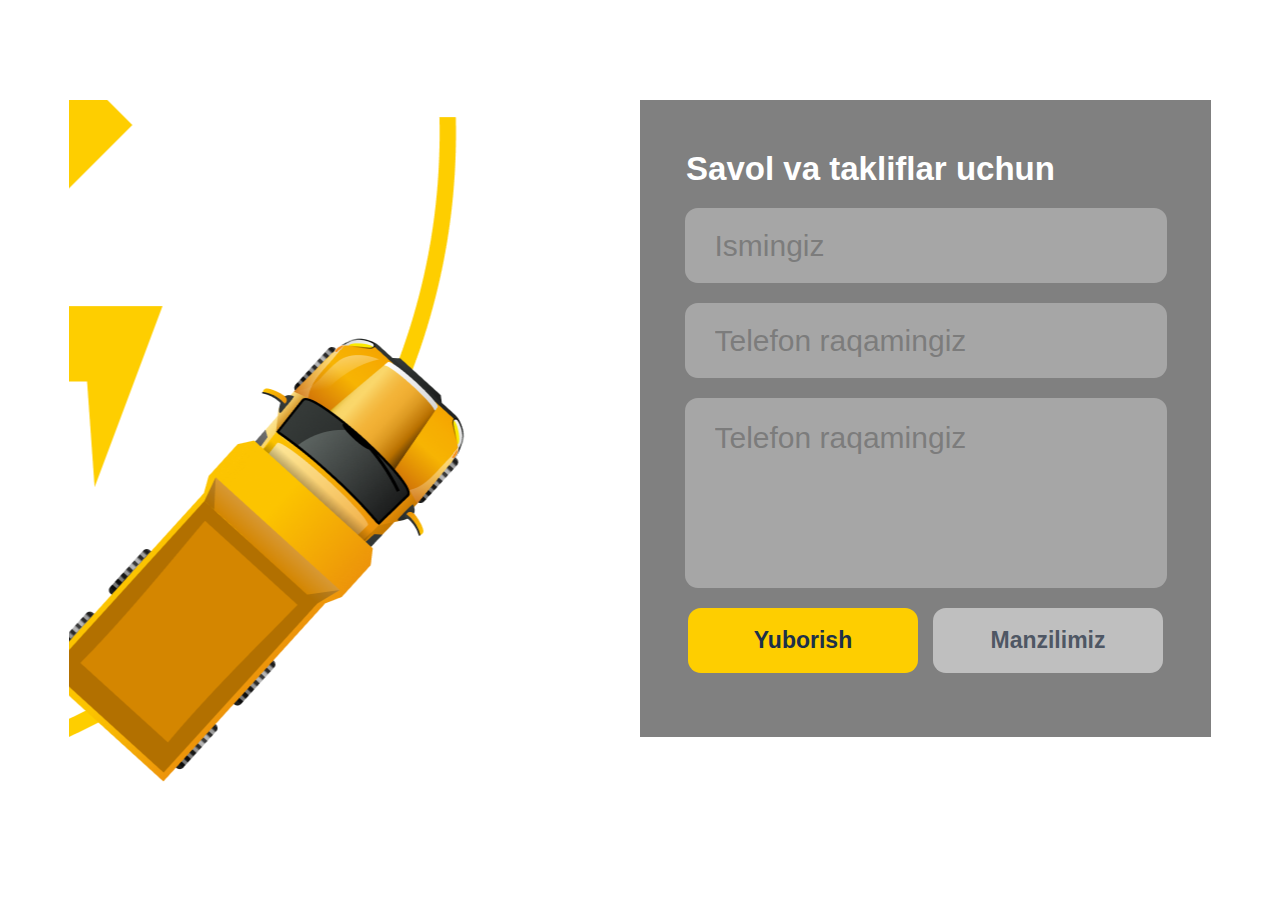
<file: answersTruck/index.html>
<!DOCTYPE html>
<html lang="en">
<head>
    <meta charset="UTF-8">
    <meta name="viewport" content="width=device-width, initial-scale=1.0">
    <title>Answers</title>
    <link rel="stylesheet" href="style.css">
</head>
<body>
    <div class="container">
        <aside>
            <!-- <img src="./Group (2).png" alt=""> -->
        </aside>
        <main>
            <h3>Savol va takliflar uchun</h3>
            <input class="input" type="text" placeholder="Ismingiz">
            <input class="input" type="text" placeholder="Telefon raqamingiz">
            <input class="input3" type="text" placeholder="Telefon raqamingiz">
            <span>
                <button>Yuborish</button>
                <button>Manzilimiz</button>
            </span>
        </main>
    </div>
    
</body>
</html>
</file>
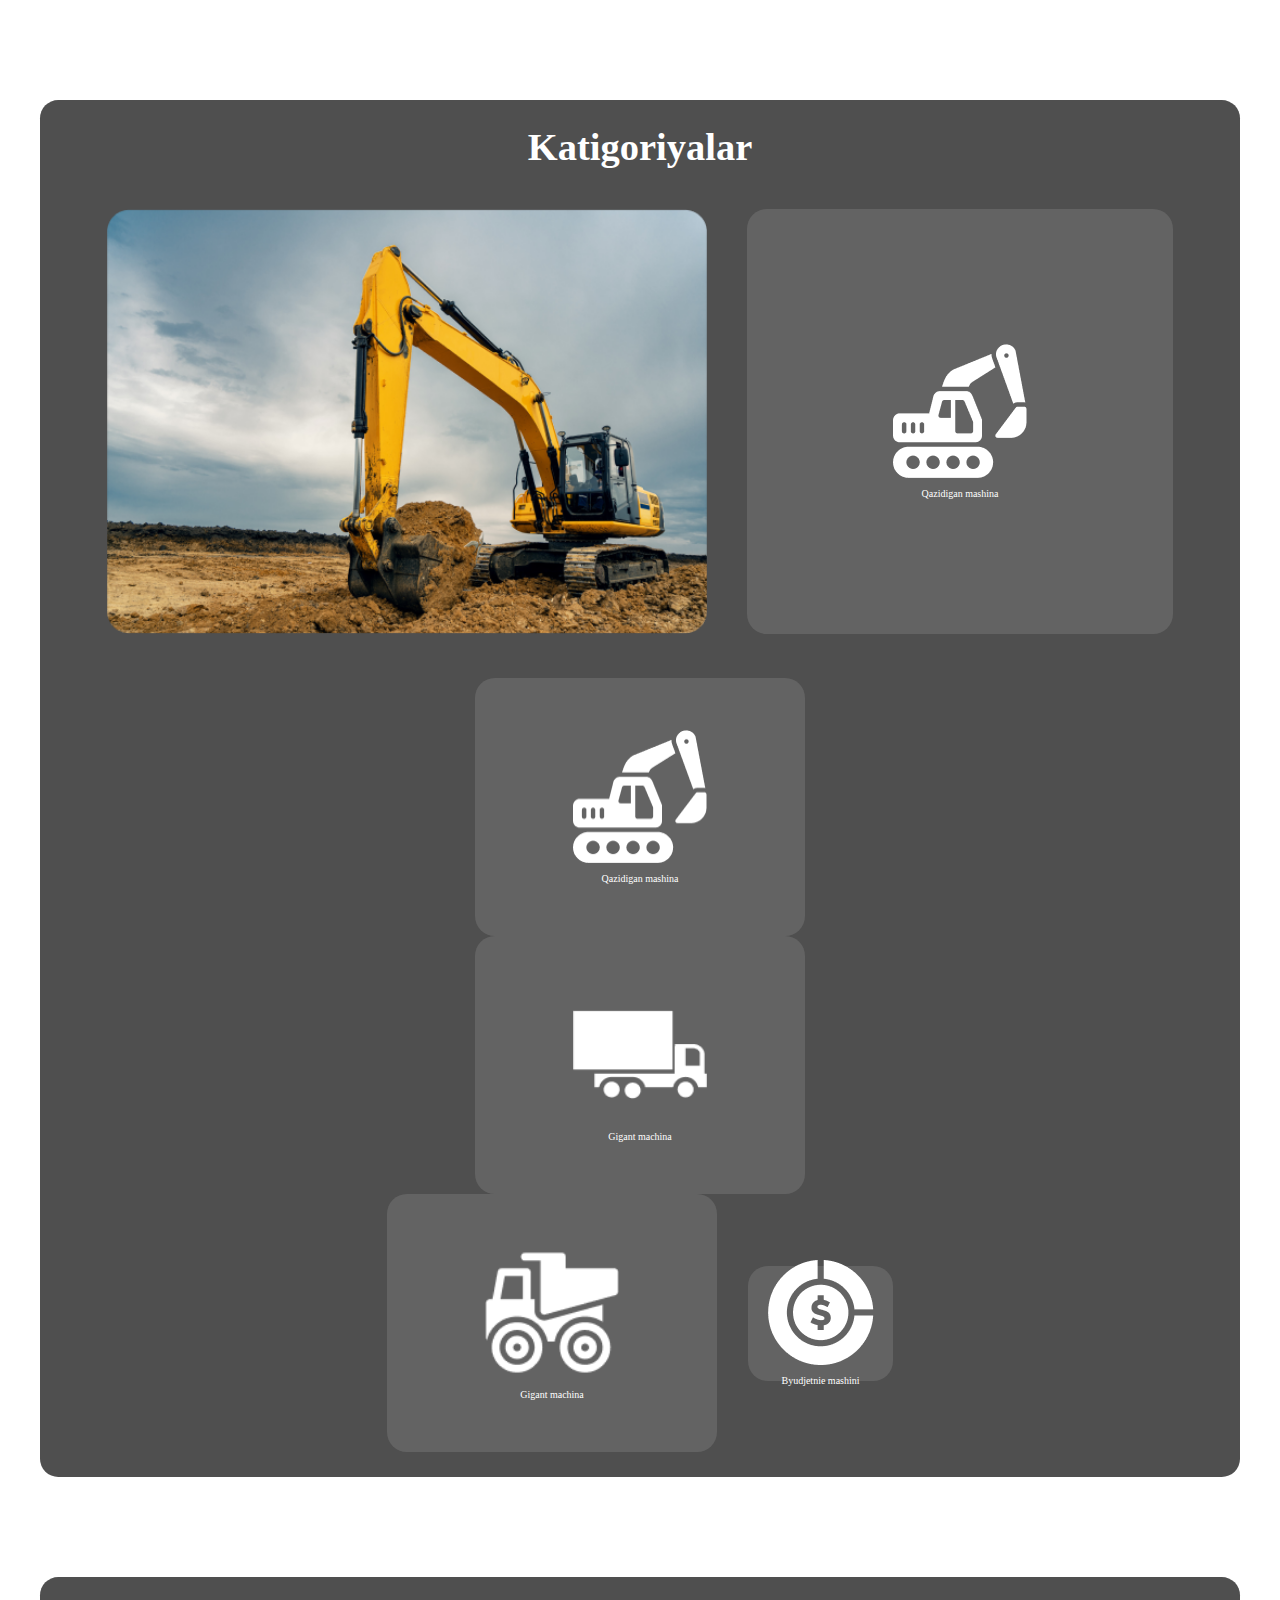
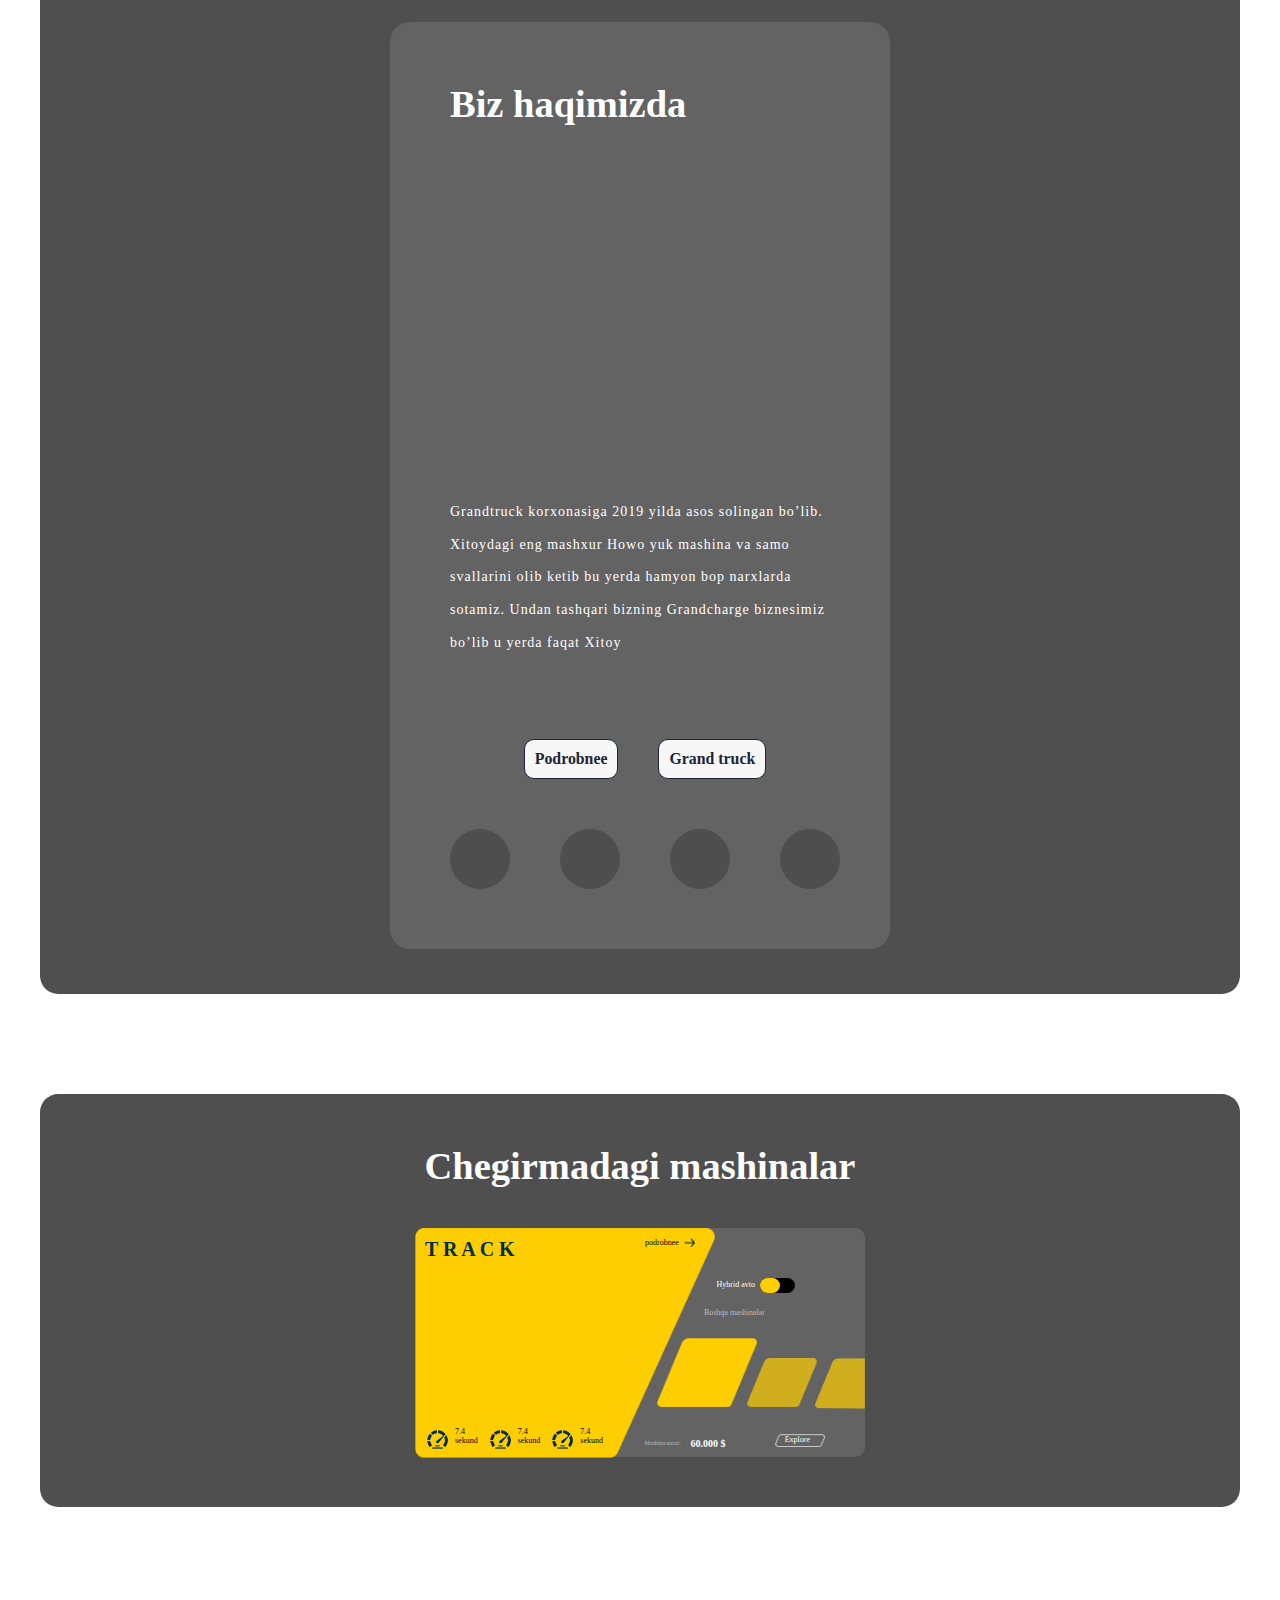
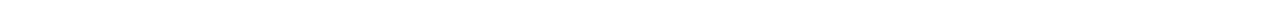
<file: components/category.html>
<!DOCTYPE html>
<html lang="en">
<head>
    <meta charset="UTF-8">
    <meta name="viewport" content="width=device-width, initial-scale=1.0">
    <link rel="stylesheet" href="https://cdnjs.cloudflare.com/ajax/libs/font-awesome/6.5.1/css/all.min.css" integrity="sha512-DTOQO9RWCH3ppGqcWaEA1BIZOC6xxalwEsw9c2QQeAIftl+Vegovlnee1c9QX4TctnWMn13TZye+giMm8e2LwA==" crossorigin="anonymous" referrerpolicy="no-referrer" />
    <link rel="stylesheet" href="../styles/category.css">
    <title>Category</title>
</head>
<body>
    <section id="category">
        <div class="category">
            <div class="category-contaner">
                
            <h1>Katigoriyalar</h1>


            <div class="content1">
                <div id="truck">
                    <img src="../images/image 65.png" alt="truck" >
                </div>
                <div id="truck4">
                    <img src="../images/truck4.png" alt="truck4" width="133.408px;" height="133.408px" class="truck4">
                    <p>Qazidigan mashina</p>
                </div>
            </div>


            <div class="content2">
                <div id="truck5">
                    <img src="../images/truck4.png" alt="truck4" width="133.408px;" height="133.408px" class="truck4">
                    <p>Qazidigan mashina</p>
                </div>
                <div id="truck1">
                    <img src="../images/truck 1.png" alt="truck 1" width="133.408px;" height="133.408px" class="truck1">
                    <p>Gigant machina</p>
                </div>
                <div id="truck2">
                    <img src="../images/truck2.png" alt="truck 2" width="133.408px;" height="133.408px" class="truck2">
                    <p>Gigant machina</p>
                </div>
                <div id="truck3">
                    <img src="../images/truck3.png" alt="truck 3" width="133.408px;" height="133.408px" class="truck3">
                    <p>Gigant machina</p>
                </div>
                <div id="Byudjetnie-mashini">
                    <img src="../images/Group 1000003507.png" alt="Byudjetnie">
                    <p>Byudjetnie mashini</p>
                </div>
            </div>

            
            </div>

        </div>
    </section>
    <section>

        <div class="category-contaner">
            <div class="biz-haqimizda">

                <h1>Biz haqimizda</h1>

                <div class="biz-haqimizda-media">
                    <iframe width="560" height="250" src="https://www.youtube.com/embed/MZIY6jmHR1E?si=aNh3XJDegTU_V8n2" title="YouTube video player" frameborder="0" allow="accelerometer; autoplay; clipboard-write; encrypted-media; gyroscope; picture-in-picture; web-share" allowfullscreen></iframe>

                    <!-- <img src="../images/Group 63.png" alt=""> -->
                      <p>Grandtruck korxonasiga 2019 yilda 
                        asos solingan bo’lib. Xitoydagi eng
                        mashxur Howo yuk mashina va samo
                        svallarini olib ketib bu yerda hamyon
                        bop narxlarda sotamiz. Undan tashqari
                        bizning Grandcharge biznesimiz bo’lib
                        u yerda faqat Xitoy</p>
                </div>

               <div class="biz-haqimizda-contacts">
                    <div class="biz-haqimizda-icons">
                        <ul>
                            <li><a href=""><i class="fa-brands fa-facebook"></i></a></li>
                            <li><a href=""><i class="fa-brands fa-twitter"></i></a></li>
                            <li><a href=""><i class="fa-brands fa-github"></i></a></li>
                            <li><a href=""><i class="fa-brands fa-instagram"></i></a></li>
                        </ul>
                    </div>

                    <div>
                        <button>Podrobnee</button><button>Grand truck</button>
                    </div>

                </div>
            </div>
        </div>
    </section>
    <section id="Chegirmadagi-mashinalar">
        <div class="category-contaner">
            <h1>Chegirmadagi mashinalar</h1>
            <div class="Chegirmadagi-mashinalar">
                <div class="chegirma"> 
                    
                    <img src="../images/chegirma6.png" class="chegirma6" alt="chegirma6">
                    <div class="delta">
                        <img src="../images/chegirma4.png" class="chegirma4" alt="chegirma4">
                        <img src="../images/chegirma3.png" class="chegirma3" alt="chegirma3">
                        <img src="../images/chegirma2.png" class="chegirma2" alt="chegirma2">
                    </div> 
                    <div class="podrobnee" id="podrobnee">
                        <p>podrobnee</p>
                        <img src="../images/Arrow 5.png" alt="">
                    </div>
                   
                    <div class="speed">
                        <div>
                            <img src="../images/chegirma5.png" alt="chegirma5">
                            <p>7.4 <br> sekund</p>
                        </div>
                        <div>
                            <img src="../images/chegirma5.png" alt="chegirma5">
                            <p>7.4 <br> sekund</p>
                        </div>
                        <div>
                            <img src="../images/chegirma5.png" alt="chegirma5">
                            <p>7.4 <br> sekund</p>
                        </div>
                        
                    </div>
                    <h2>T R A C K</h2>
                    <div class="hybrid">
                        <p>Hybrid avto</p>
                        <div class="box">
                            <div class="box-1"></div>
                        </div>
                    </div>
                    <div class="type">
                        <p>Boshqa mashinalar</p>
                    </div>
                    <div class="cost">
                        <p>Mashina narxi:</p>
                        <b>60.000 $</b>
                        
                    </div>
                    <div class="cost2">
                        <h4>Explore </h4>
                        <img src="../images/Rectangle 1256 (1).png" alt="Rectangle">
                    </div>
                   
                </div>
            </div>

        </div>
    </section> 
</body>
</html>
</file>
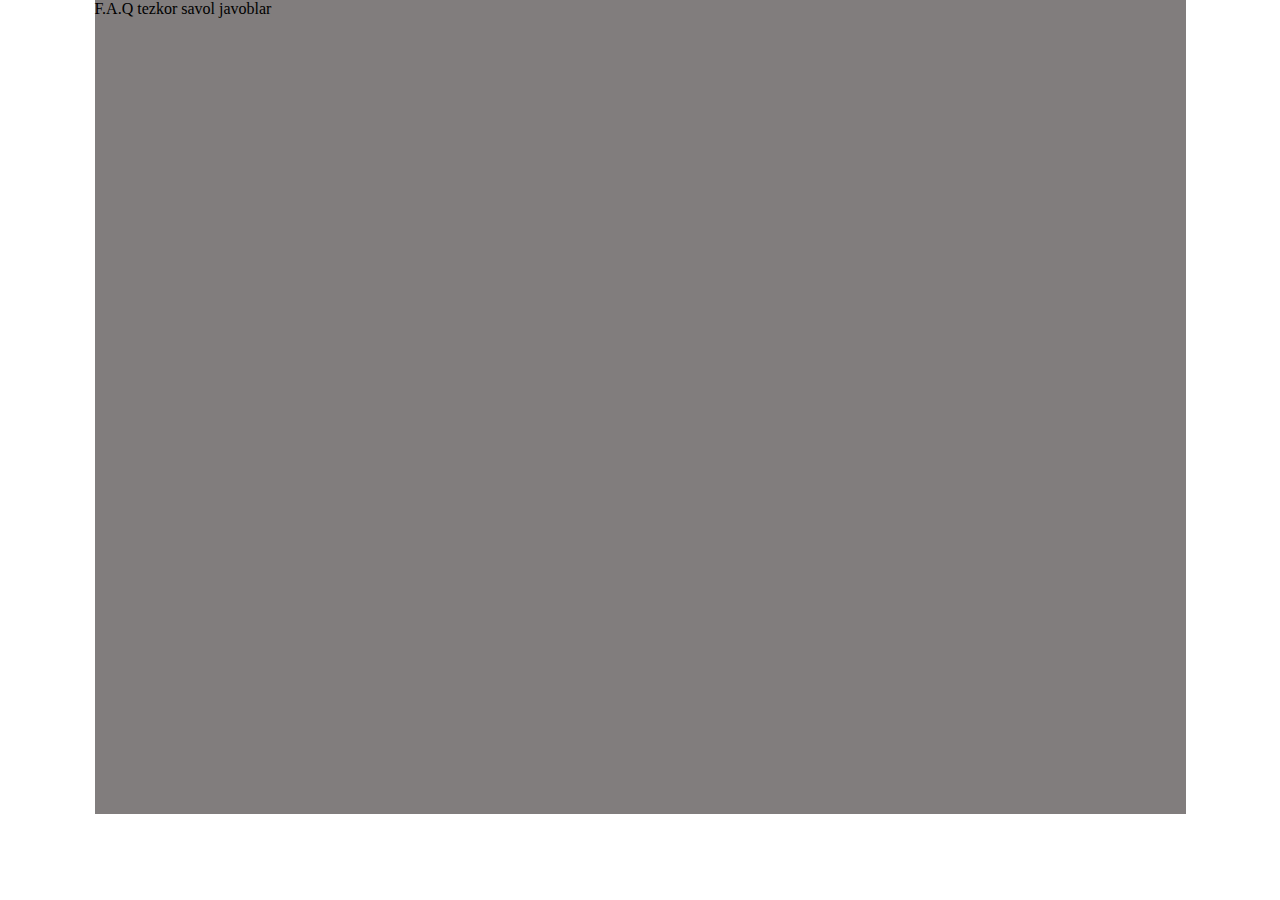
<file: components/faq.html>
<!DOCTYPE html>
<html lang="en">
<head>
    <meta charset="UTF-8">
    <meta name="viewport" content="width=device-width, initial-scale=1.0">
    <link rel="stylesheet" href="../styles/faq.css">
    <title>FAQ</title>
</head>
<body>
    <section>
        <div class="faq">
            <div class="faq-title">F.A.Q tezkor savol javoblar</div>
            <div class="faq-questions"></div>
        </div>
    </section>

</body>
</html>
</file>
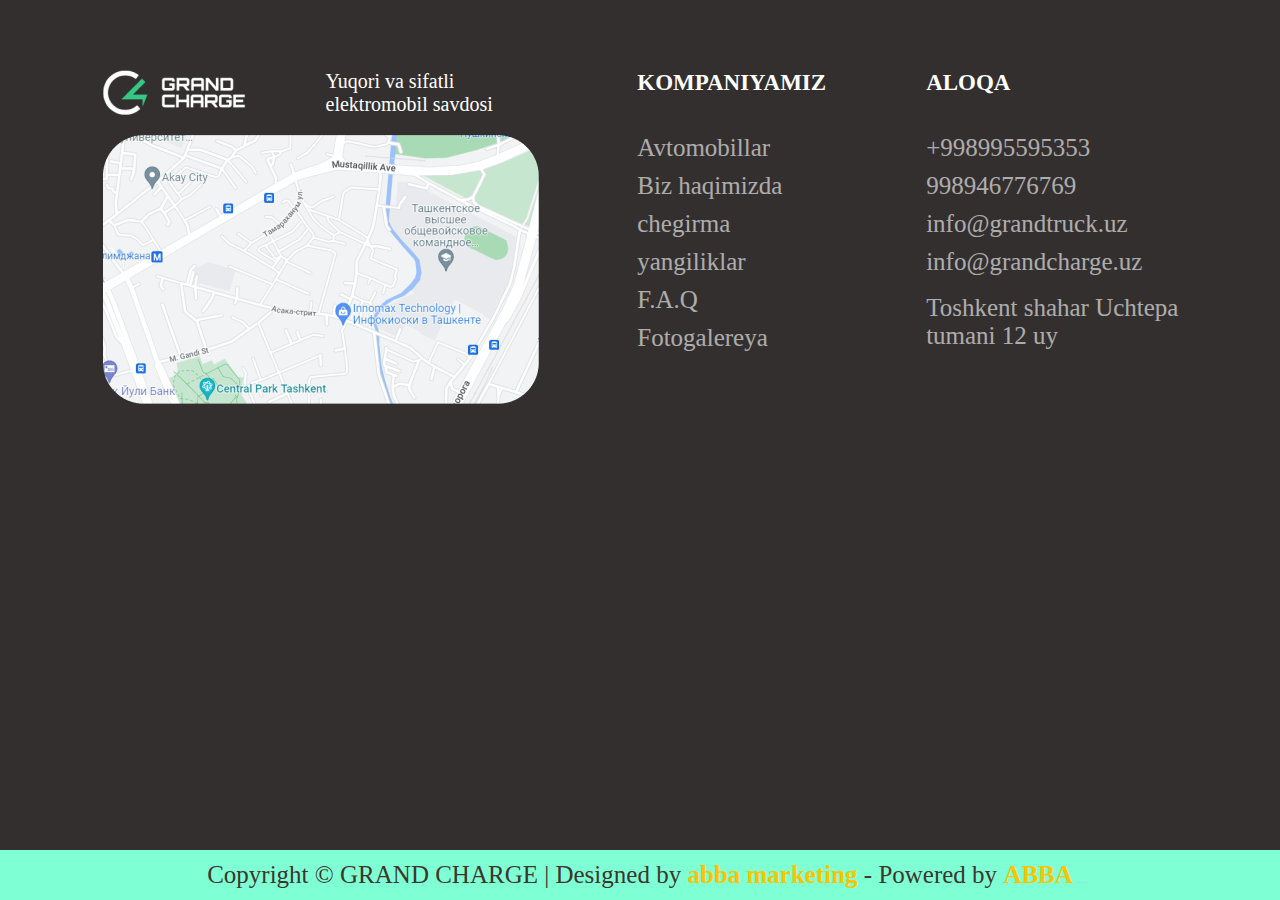
<file: components/footer.html>
<!DOCTYPE html>
<html lang="en">
<head>
    <meta charset="UTF-8">
    <meta name="viewport" content="width=device-width, initial-scale=1.0">
    <!-- link css  -->
    <link rel="stylesheet" href="../styles/footer.css">
    <title>Footer</title>
</head>
<body>
    <section class="footer-section ">
      <div class="footer">

        <div class="lacation">
           <div class="spn">
            <span class="iconca-img"><img src="../images/footer-1.png" alt=""></span>

            <span class="text">Yuqori va sifatli <br> elektromobil savdosi</span>
            
           </div>
            <div class="img2"><img src="../images/footer-map.png" alt=""></div>
        </div>

        <div class="kompony">
            <h3>Kompaniyamiz</h3><br>
           <ul>
                 <li> <a href="#">Avtomobillar</a></li>
                 <li> <a href="#">Biz haqimizda</a></li>
                 <li><a href="#">chegirma</a></li>
                 <li><a href="#">yangiliklar</a></li>
                 <li><a href="#">F.A.Q</a></li>
                 <li><a href="#">Fotogalereya</a></li>
           </ul>
        </div>

        <div class="call">
          <h3>ALoqa</h3><br>
          <ul>
               <li> <a href="#">+998995595353</a></li>
               <li> <a href="#">998946776769</a></li>
               <li><a href="#">info@grandtruck.uz</a></li>
               <li><a href="#">info@grandcharge.uz</a></li>
            </ul>
            <br>
            <p>Toshkent shahar Uchtepa <br> tumani 12 uy</p>
          </div>

      </div>
      
     
    </section>
    <div class="box-footer">
      <span class="txt">Copyright © GRAND CHARGE   | Designed by <b>abba  marketing </b> - Powered by
      <b> ABBA</b></span>
   </div> 
</body>
</html>
</file>
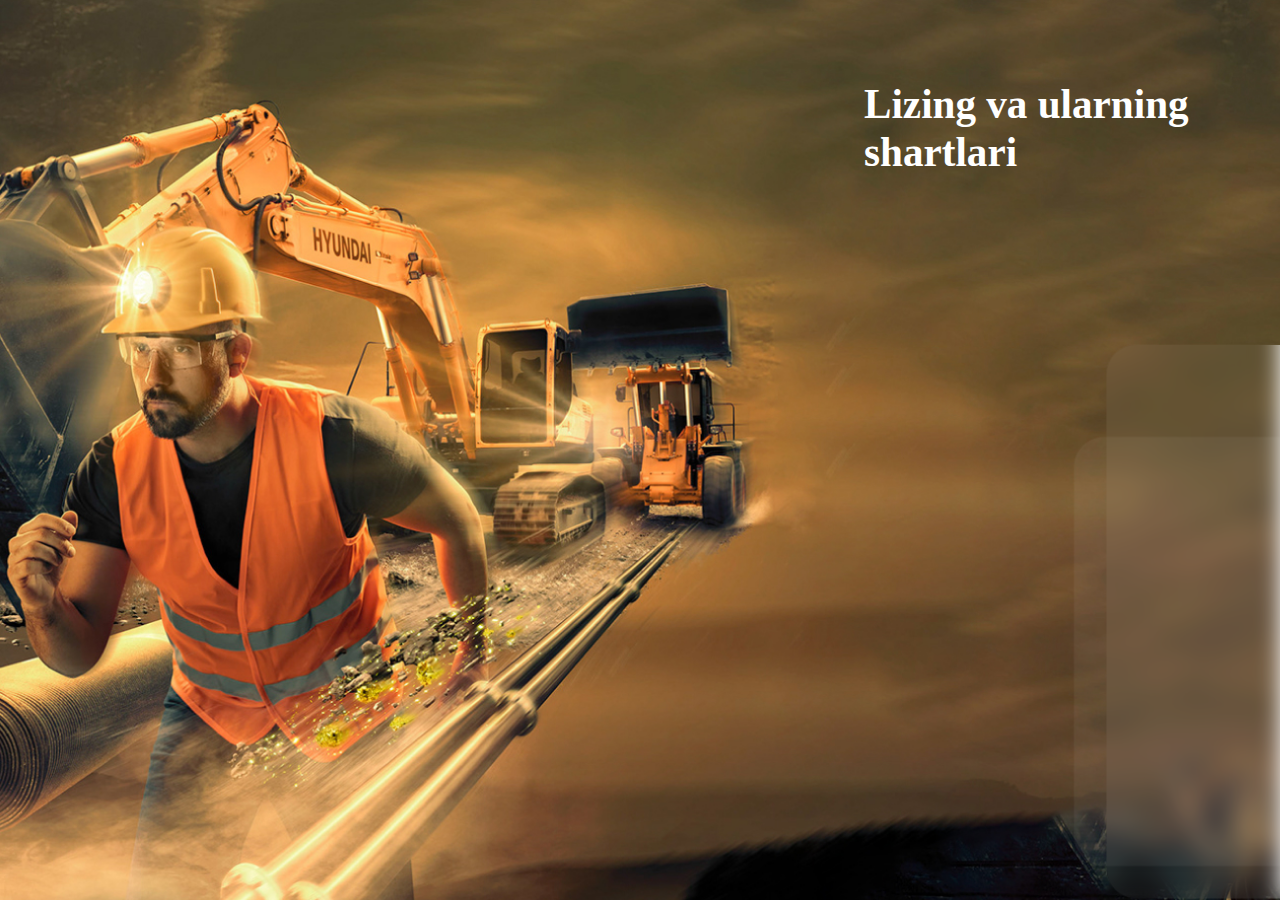
<file: components/lizing.html>
<!DOCTYPE html>
<html lang="en">
<head>
    <meta charset="UTF-8">
    <meta name="viewport" content="width=device-width, initial-scale=1.0">
    <title>Document</title>
    <link rel="stylesheet" href="../styles/lizing.css">
</head>
<body>

    <div class="wrapper">
       <h4 class="write">Lizing va ularning shartlari</h4>

       <div class="room_one">
            <div class="room_two"></div>
       </div>
    </div>

</body>
</html>
</file>
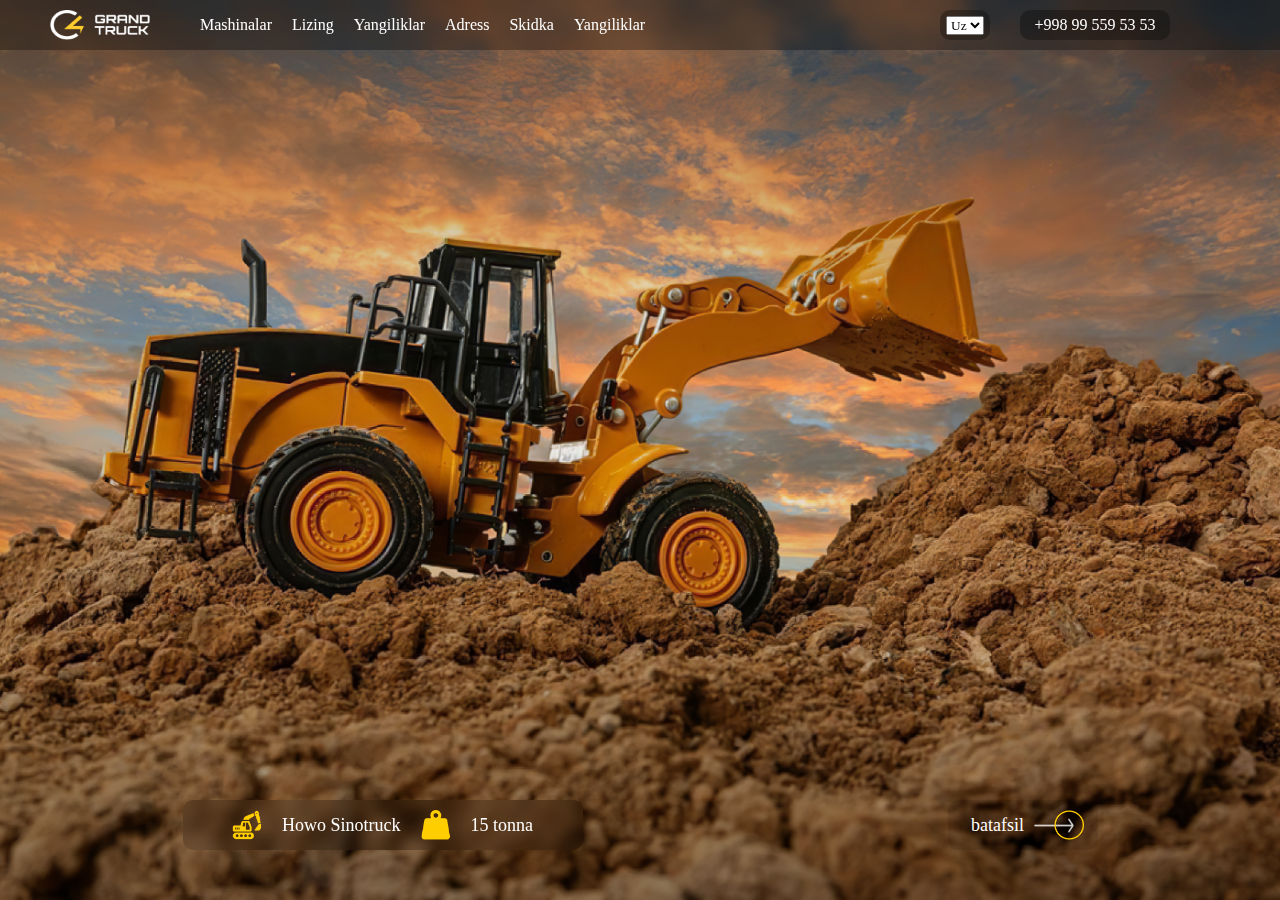
<file: components/navbar.html>
<!DOCTYPE html>
<html lang="en">
<head>
    <meta charset="UTF-8">
    <meta name="viewport" content="width=device-width, initial-scale=1.0">
    <link rel="stylesheet" href="../styles/navbar.css">
    <title>Navbar</title>
</head>
<body>
    <section id="navbar">
        <nav>
            <div class="nav-icon">
                <div><img src="../images/icon.png" alt="icon" width="30px" class="icone"></div>
                <div><img src="../images/logog.png" alt="logo" width="100px" height="30px"></div>
                <div><img src="../images/phone.png" alt="phone" width="20px" class="icone"></div>
            </div>
            <div class="nav">
                <div class="nav-text">
                    <ul>
                        <li><a href="#">Mashinalar</a></li>
                        <li><a href="#">Lizing</a></li>
                        <li><a href="#">Yangiliklar</a></li>
                        <li><a href="#">Adress</a></li>
                        <li><a href="#">Skidka</a></li>
                        <li><a href="#">Yangiliklar</a></li>
                    </ul>
                </div>
                <div class="nav-option">
                    <div class="nav-select">
                        <select>
                            <option value="Uzb" class="option"><img src="../images/uzb.png" alt="uzb" width="20px">Uz</option>
                            <option value="Rus" class="option"><img src="../images/rus.png" alt="rus" width="20px">Ru</option>
                        </select>
                    </div>
                    <div class="nav-phone">
                        <p>+998 99 559 53 53</p>
                    </div>
                </div>
            </div>
        </nav>
    <div class="howo">
        <div class="excavator">
            <img src="../images/excavator 1.png" alt="excavator" width="30px" height="30px">
            <p>Howo Sinotruck</p>
            <img src="../images/weight 1.png" alt="weight" width="30px" height="30px">
            <p>15 tonna</p>
        </div>
        <div class="icon">
            <p>batafsil</p>
            <div class="img">
                <img src="../images/Arrow 4.png" alt="Arrow" width="40px" height="15px" >
                <img src="../images/Ellipse 1.png" alt="Ellipse" width="30px" height="30px" id="img">
            </div>
        </div>
    </div>
    <div class="victor">
        <img src="../images/vector-icon.png" alt="vector-icon" width="20px">
        <p>Машина хакида батафсил</p>
    </div>
    </section>
</body>
</html>
</file>
<file: answersTruck/style.css>
*{
    margin: 0;
    padding: 0;
    box-sizing: border-box;
    font-family: sans-serif;
}
.container{
    display: grid;
    grid-template-columns: 1fr 1fr;
    padding-top: 100px;
    width: 1142px;
    margin: auto;
}
aside {
    width: 571px;
    height: 800px;
    background: url(./Group\ \(2\).png);
    background-position: center;
    background-repeat: no-repeat;
    
    
}
.container main{
    display: flex;
    flex-direction: column;
    align-items: center;
    width: 571px;
    height: 637px;
    gap: 20px;
    background-color: grey;
    padding: 50px 15px;
}
main h3{
    margin-left: -110px;
    color: #FFF;
font-size: 33.044px;
font-style: normal;
font-weight: 600;
line-height: normal;
}
main .input{
    width: 482px;
    height: 75px;
    opacity: 0.3;
    background: #FFF;
    padding: 30px;
    font-size: 30px;
    outline: none;
    border: none;
    border-radius: 13px;
}
main .input3{
    width: 482px;
    height: 190px;
    opacity: 0.3;
    background: #FFF;
    padding-left: 30px;
    padding-bottom: 110px;
    font-size: 30px;
    outline: none;
    border: none;
    border-radius: 13px;
}
main span{
    display: flex;
    gap: 15px;
}
main span button:first-child{
    width: 230px;
    height: 65px;
    border-radius: 13px;
    background: #FECE00;
    color: #1D304A;
    font-size: 23px;
    font-style: normal;
    font-weight: 600;
    line-height: normal;
    border: none;
    outline: none;
}
main span button:last-child{
    width: 230px;
    height: 65px;
    border-radius: 13px;
    background: #FFF;
    opacity: 0.5;
    color: #1D304A;
    font-size: 23px;
    font-style: normal;
    font-weight: 600;
    line-height: normal;
    border: none;
    outline: none;
}
</file>
<file: styles/category.css>
*{
    margin: 0;
    padding: 0;
    box-sizing: border-box;
    list-style: none;
    text-decoration: none;
}
/* ------------------------------------Category start--------------------- */
#category{
    padding: 100px 0;
}
.category{
    width: 100%;
   
}
.category-contaner{
    gap: 40px;
    width: 1200px;
    display: flex;
    flex-direction: column;
    justify-content: center;
    align-items: center;
    background: #4f4f4f;

    margin: 0 auto;
    padding: 25px;
    border-radius: 18.281px;
    box-sizing: border-box;
}
.category-contaner h1{
    color: #FFF;
    font-family: "Craftwork Grotesk";
    font-size: 38.491px;
    font-style: normal;
    font-weight: 600;
    line-height: normal;
}
 
.content1 #truck img{
    width: 600px;
}

.content1 {
    display: flex;
    gap: 40px;
}
.content1 #truck4{
    
    display: flex;
    justify-content: center;
    align-items: center;
    flex-direction: column;
    width: 425.31px;
    height: 425.31px;
    border-radius: 19.912px;
    background: #636363;
}
.content1 #truck4 {
    display: flex;
    justify-content: center;
    align-items: center;
    flex-direction: column;
    color: #FFF;
    font-family: "Craftwork Grotesk";
    font-size: 22.965px;
    font-style: normal;
    font-weight: 600;
    line-height: normal;
    /* gap: 20px; */
}
.content2{
    width: 1160px;
    display: flex;
    justify-content: space-evenly;
    align-items: center;
}

.content2 #truck1,.content2 #truck2,.content2 #truck3 ,.content2 #truck5 ,.content2 #Byudjetnie-mashini{
    display: flex;
    justify-content: center;
    align-items: center;
    flex-direction: column;
    width: 330px;
    height: 257.911px;
    border-radius: 19.912px;
    background: #636363;

    z-index: 10;
}
.content2 #truck1 img{
    transition: 0.5s;
}
.content2 #truck1 img{
    transition: 0.5s;
}
.content2 #truck2 img{
    transition: 0.5s;
}
.content2 #truck3 img{
    transition: 0.5s;
}
.content2 #truck1:hover img{
    filter: drop-shadow(0px 0px 10px rgb(0, 0, 0));
    width: 160px;
    height: 160px;
    transition: 0.5s;
}
.content1 #truck4:hover{
   filter: drop-shadow(0px 0px 20px black);
   transition: 0.5s;

}
.content2 #truck1:hover{
   filter: drop-shadow(0px 0px 20px black);
   transition: 0.5s;

}
.content2 #truck2:hover{
    filter: drop-shadow(0px 0px 20px black);
    transition: 0.5s;
 
 }
 .content2 #truck3:hover{
    filter: drop-shadow(0px 0px 20px black);
    transition: 0.5s;
 
 }
.content1 #truck4:hover img{
    filter: drop-shadow(0px 0px 10px rgb(255, 255, 0));
    width: 160px;
    height: 160px;
    transition: 0.5s;
}
.content2 #truck1:hover img{
    filter: drop-shadow(0px 0px 10px rgb(255, 255, 0));
    width: 160px;
    height: 160px;
    transition: 0.5s;
}
.content2 #truck2:hover img{
    filter: drop-shadow(0px 0px 10px rgb(255, 255, 0));
    width: 160px;
    height: 160px;
    transition: 0.5s;
}
.content2 #truck3:hover img{
    filter: drop-shadow(0px 0px 10px rgb(255, 255, 0));
    width: 160px;
    height: 160px;
    transition: 0.5s;
}

.content2 #truck1 {
    display: flex;
    justify-content: center;
    align-items: center;
    flex-direction: column;
    color: #FECE00;
    font-family: "Craftwork Grotesk";
    font-size: 22.965px;
    font-style: normal;
    font-weight: 600;
    line-height: normal;
}
.content2 #truck2,.content2 #truck3, .content2 #truck5 ,.content2 #Byudjetnie-mashini{
    display: flex;
    justify-content: center;
    align-items: center;
    flex-direction: column;
    color: #FFF;
    font-family: "Craftwork Grotesk";
    font-size: 22.965px;
    font-style: normal;
    font-weight: 600;
    line-height: normal;
}
 .content2 #truck5,.content2 #Byudjetnie-mashini{
    display: none;
}
/* ------------------------------------Category end--------------------- */
/* ------------------------------------biz haqimizda start--------------------- */
.biz-haqimizda{
    width: 1100px;    
    display: flex;
    flex-direction: column;
    gap: 80px;
    background: #636363;
    border-radius: 19.912px;
    padding: 60px;
    margin: 20px;
}
.biz-haqimizda-media{
    display: flex;
    justify-content: space-evenly;
    gap: 40px;
}
.biz-haqimizda-media iframe{
    width: 400px;
}
.biz-haqimizda-media p{
    max-width: 450px;
    width: 100%;
    color: #FFF;
    font-family: "Craftwork Grotesk";
    font-size: 21.776px;
    font-style: normal;
    font-weight: 400;
    line-height: 32.665px; /* 150% */
    letter-spacing: 2px;
}
.biz-haqimizda-contacts{
    display: flex;
    gap: 50px;
    max-width: 1000px;
    width: 100%;
    justify-content: space-around;
}
.biz-haqimizda-contacts button{
    border-radius: 10.129px;
    opacity: 0.95;
    background: #FFF;
    padding: 10px;
    margin:0 20px;
    border: none;
    outline: none;
    border-radius: 10px;
    color: #182235;
    font-family: "Craftwork Grotesk";
    font-size: 15.837px;
    font-style: normal;
    font-weight: 600;
    line-height: normal;
    border: 1px solid #182235;
}
.biz-haqimizda-contacts button{
    transition: 0.3s;
}
.biz-haqimizda-contacts button:hover{
    color: #fff;
    background-color: #182235;
    transition: 0.3s;
    border: 1px solid #fff;
}
.biz-haqimizda-icons ul {
    display: flex;
    gap: 50px;
    justify-content: center;
    align-items: center;

}
.biz-haqimizda-icons ul li {
    display: flex;
    justify-content: center;
    align-items: center;
    width: 60px;
    height: 60px;
    border-radius: 50%;
    background: #4e4e4e; 

}
.biz-haqimizda-icons ul li:hover {
    background-color: rgb(255, 255, 255);
    transition: 0.3s;
}
.biz-haqimizda-icons ul li:hover i{
    transition: 0.3s;
    color:  #4e4e4e;
}
.biz-haqimizda-icons ul li a i{
    color: rgb(255, 255, 255);
    font-size: 25px;
}

/* ------------------------------------biz haqimizda end--------------------- */

/* ------------------------------------chegirmadagi mashinalar start--------------------- */
#Chegirmadagi-mashinalar{
    padding: 100px 0;
}
#Chegirmadagi-mashinalar .category-contaner{
    padding: 50px 0;
}
.chegirma{
    position: relative;
}
.Chegirmadagi-mashinalar{
    position: relative;
    max-width: 1000px;
    width: 100%;
    max-height: 505px;
    height: 100%;
    background-color: #636363;
    border-radius: 25px;
}
.delta .chegirma4{
    position: absolute;
    top: 250px;
    right: 267px;
}
.delta .chegirma3{
    position: absolute;
    top: 270px;
    right: 110px;
}
.delta .chegirma2{
    position: absolute;
    top: 270px;
    right: 0px;
}
.speed{
    position: absolute;
    display: flex;
    gap: 50px;
    bottom: 30px;
    left: 30px;
}
.speed div{
    display: flex;
    gap: 5px;
}
.chegirma .podrobnee{
    display: flex;
    position: absolute;
    gap: 5px;
    top: 50px;
    left: 500px;
    font-size: 15.075px;
}
.chegirma h2{
    position: absolute;
    top: 45px;
    left: 120px;
    color: #002C4E;
    font-family: "Craftwork Grotesk";
    font-size: 33.469px;
    font-style: normal;
    font-weight: 600;
    line-height: normal;
}

.type{
    position: absolute;
    top: 190px;
    right: 250px;
}

.type p{
    color: white;
    font-size: 18px;
}

.cost{
    position: absolute;
    display: flex;
    justify-content: center;
    align-items: center;
    width: 300px;
    height: 100px;
    right: 250px;
    bottom: 0;
    gap: 20px;
}

.cost b{
    font-size: 30px;
    color: white;
}

.cost p{
    color: white;
}
.cost2 h4{
    position: absolute;
    bottom: 35px;
    right: 85px;
    color: #FFF;
    font-family: "Craftwork Grotesk";
    font-size: 12.262px;
    font-style: normal;
    font-weight: 400;
    line-height: normal;
}
.cost2 img{
    position: absolute;
    bottom: 30px;
    right: 50px
}

.box{
    position: absolute;
    width: 90px;
    height: 30px;
    background-color:black;
    border-radius: 50px;
    top: 100px;
    right: 90px;
}
.box-1{
    width: 50px;
    height: 30px;
    background-color:#FECE00;
    border-radius: 50px;
}
.hybrid p{
    position: absolute;
    top: 108px;
    right: 200px;
    color: #FFF;
    font-family: "Craftwork Grotesk";
    font-size: 12.262px;
    font-style: normal;
    font-weight: 400;
    line-height: normal;
}
/* ------------------------------------chegirmadagi mashinalar end--------------------- */





/* -------------------media------------------ */
@media screen and (max-width: 768px) {
    .category-contaner{
        gap: 20px;
        max-width: 568px;

        width: 100%;
        margin: 0 auto;
    border-radius: 15.281px;

    }
    .category-contaner h1{
        font-size: 20px;
        font-weight: 400;
    }
.content1 #truck4{
    width: 191.38px;
    height: 191.38px;
    display: none;
}
.content1 #truck img{
    width: 450px;
    gap: 30px;

}
.content1 #truck4 img,.content2 #truck1 img,.content2 #truck2 img,.content2 #truck3 img,.content2 #Byudjetnie-mashini img,.content2 #truck5 img{
    width: 40px;
    height: 40px;
}
.content2 #truck1,.content2 #truck2,.content2 #truck3,.content2 #Byudjetnie-mashini,.content2 #truck5{
    width: 145px;
    height: 115px;
    margin: 20px 0;
    /* gap: 40px; */
}
/* ----------------hover--------------------- */
.content2 #truck1:hover img{
    filter: drop-shadow(0px 0px 10px rgb(0, 0, 0));
    width: 60px;
    height: 60px;
    transition: 0.5s;
}
.content1 #truck4:hover{
   filter: drop-shadow(0px 0px 20px black);
   transition: 0.5s;

}
.content2 #truck1:hover{
   filter: drop-shadow(0px 0px 20px black);
   transition: 0.5s;

}
.content2 #truck2:hover{
    filter: drop-shadow(0px 0px 20px black);
    transition: 0.5s;
 
 }
 .content2 #truck3:hover{
    filter: drop-shadow(0px 0px 20px black);
    transition: 0.5s;
 
 }
.content1 #truck4:hover img{
    filter: drop-shadow(0px 0px 10px rgb(255, 255, 0));
    width: 60px;
    height: 60px;
    transition: 0.5s;
}
.content2 #truck1:hover img{
    filter: drop-shadow(0px 0px 10px rgb(255, 255, 0));
    width: 60px;
    height: 60px;
    transition: 0.5s;
}
.content2 #truck2:hover img{
    filter: drop-shadow(0px 0px 10px rgb(255, 255, 0));
    width: 60px;
    height: 60px;
    transition: 0.5s;
}
.content2 #truck3:hover img{
    filter: drop-shadow(0px 0px 10px rgb(255, 255, 0));
    width:60px;
    height: 60px;
    transition: 0.5s;
}
.content2 #Byudjetnie-mashini:hover img{
    filter: drop-shadow(0px 0px 10px rgb(255, 255, 0));
    width:60px;
    height: 60px;
    transition: 0.5s;
}
.content2 #truck5:hover img{
        filter: drop-shadow(0px 0px 10px gold);
        width:60px;
        height: 60px;
        transition: 0.5s;
}
.content2 #truck5:hover{
    filter: drop-shadow(0px 0px 20px black);
    transition: 0.5s;
}

}
.content2 #Byudjetnie-mashini:hover{
    filter: drop-shadow(0px 0px 20px black);
    transition: 0.5s;
}
.content2 #Byudjetnie-mashini{
    width: 145px;
    height: 115px;
    display: flex;
}
.content2{
    width: 568px;
    display: flex;
    justify-content: space-evenly;
    align-items: center;
    flex-wrap: wrap;
    /* gap: 20px; */
}
.content2 #truck1{
    font-size: 10px;
    font-weight: 100;
    gap: 10px;
    display: none;
}
.content1 #truck4{
    font-size: 10px;
    font-weight: 100;
    gap: 10px;
}
.content2 #truck5{
    display: flex;
}
.content2 #truck2,.content2 #truck3 ,.content2 #Byudjetnie-mashini ,.content2 #truck5{
    font-size: 10px;
    font-weight: 100;
    gap: 10px;
}
.biz-haqimizda-contacts{
    display: flex;
    margin: 0 auto;
    padding: 0;
    /* gap: 20px; */
    width: 390px;
    flex-direction: column-reverse;
    justify-content: center;
    align-items: center;
}



.biz-haqimizda{
    width: 500px; 
}
.biz-haqimizda-media{
    flex-direction: column;
    justify-content: center;
    align-items: center;
}
.biz-haqimizda-media img{
    width: 300px;
}
.biz-haqimizda-media p{
    max-width: 500px;
    width: 100%;
    font-size: 14px;
    font-weight: none;
    letter-spacing: 1px;
}
/* ----------------------------------------------------------- */
.chegirma .chegirma6{
    width: 300px;
}
.Chegirmadagi-mashinalar{
    max-width: 450px;
    width: 100%;
    max-height: 229px;
    height: 100%;
    border-radius: 10px;
}
.delta .chegirma4{
    width: 100px;
    top: 110px;
    right: 108px;

}
.delta .chegirma3{
    width: 70px;
    top: 130px;
    right: 48px;
}
.delta .chegirma2{
    width: 50px;
    top: 130px;
    right: 0px;
}
.chegirma .podrobnee{
    display: flex;
    position: absolute;
    /* gap: 5px; */
    top: 10px;
    left: 230px;
    font-size: 8px;
    color: black;
}
.chegirma h2{
    top: 10px;
    left: 10px;
    font-size: 20px;
}
.speed{
    position: absolute;
    display: flex;
    gap: 10px;
    bottom: 10px;
    left: 10px;
    font-size: 8px;
}
.speed img{
    width: 25px;
    height: 25px;
}
.box{
    width: 35px;
    height: 15px;
    top: 50px;
    right: 70px;
}
.box-1{
    width: 20px;
    height: 15px;
}
.hybrid p{
    top: 52px;
    right: 110px;
    font-size: 8px;
    font-weight: 100;
}
.cost{
    
    font-size:6px ;
    right: 30px;
    top: 165px;
    gap: 10px;
}
.cost p{
    color: rgb(188, 188, 188);

}
.cost b{
    
    font-size: 10px;
}
.type{
    position: absolute;
    top: 80px;
    right: 100px;
}

.type p{
    color: rgb(188, 188, 188);
    font-size: 8px;
}
.cost2 h4{
    position: absolute;
    bottom: 18px;
    right: 55px;
    color: #FFF;
    font-family: "Craftwork Grotesk";
    font-size: 8px;
    font-weight: 100;
}
.cost2 img{
    width: 50px;
    position: absolute;
    bottom: 15px;
    right: 40px
}

}








@media screen and (max-width: 600px) {
    .category-contaner{
        gap: 10px;
        width: 310px;
        margin: 0 auto;
        padding: 20px;
    border-radius: 10.281px;

    }
    .category-contaner h1{
        font-size: 15px;
        font-weight: 200;
    }
    .content1 {
        gap: 15px;
    }
.content1 #truck4{
    width: 106.33px;
    height: 106.33px;
}
.content1 #truck img{
    width: 250px;
    /* gap: 30px; */

}
.content1 #truck4 img,.content2 #truck1 img,.content2 #truck2 img,.content2 #truck3 img{
    width: 25px;
    height: 25px;
}
.content2 #truck5 img,.content2 #Byudjetnie-mashini img{
    width: 35px;
    height: 35px;
}
.content2 #truck2,.content2 #truck3{
    width: 80px;
    height: 60px;
    margin: 15px;
    border-radius:10px;

}

.content2 #truck5,.content2 #Byudjetnie-mashini{
    width: 125px;
    height: 80px;
    margin:0 5px ;
    border-radius:10px;

}
.content2{
    width: 280px;
    display: flex;
    justify-content: space-evenly;
    align-items: center;
}
.content2 #truck1{
    font-size: 8px;
    font-weight: none;
    gap: 10px;
    border-radius:10px;

}

.content1 #truck4{
    font-size: 8px;
    font-weight: none;
    gap: 10px;
    border-radius:10px;

}
.content2 #truck2,.content2 #truck3{
    font-size: 8px;
    font-weight: none;
    gap: 10px;
    border-radius:10px;
}


.biz-haqimizda-contacts{
    display: flex;
    margin: 0 auto;
    padding: 0;
    width: 200px;
}


.biz-haqimizda{
    gap: 30px;
    width: 260px; 
    padding: 20px;
    border-radius: 10px;
}
.biz-haqimizda-media{
    flex-direction: column;
    justify-content: center;
    align-items: center;
}
.biz-haqimizda-media iframe{
    width: 230px;
    height: 120px;
}

.biz-haqimizda-media{
     max-width: 390px;
    width: 100%;
}
.biz-haqimizda-media p{
    line-height: 15px;
    font-size: 10px;
    font-weight: none;
    letter-spacing: 1px;
}
.biz-haqimizda-icons ul {
    gap: 20px;


}
.biz-haqimizda-icons ul li {
    display: flex;
    justify-content: center;
    align-items: center;
    width: 40px;
    height: 40px;
    border-radius: 50%;
    background: #4e4e4e; 

}
.biz-haqimizda-contacts{
    gap: 20px;
}
.biz-haqimizda-icons ul li a i{
    color: white;
    font-size: 15px;
}
.biz-haqimizda-contacts button{
    border-radius: 9px;
    padding: 8px;
    margin:0 15px;
    font-size: 10px;
    font-weight: 100;
}
/* --------------------------------------------------------- */
.chegirma .chegirma6{
    width: 190px;
}
.Chegirmadagi-mashinalar{
    max-width: 250px;
    width: 100%;
    max-height: 145px;
    height: 100%;
    border-radius: 6px;
}
.delta .chegirma4{
    width: 50px;
    top: 80px;
    right: 50px;

}
.delta .chegirma3{
    width: 35px;
    top: 90px;
    right: 22px;
}
.delta .chegirma2{
    width: 25px;
    top: 90px;
    right: 0px;
}
.chegirma .podrobnee{
    display: flex;
    top: 10px;
    left: 130px;
    font-size: 6px;
    color: black;
}
.chegirma .podrobnee img{
    width: 6px;
    height: 5px;
}
.chegirma h2{
    top: 10px;
    left: 10px;
    font-size: 10px;
}
.speed{
    position: absolute;
    display: flex;
    gap: 1px;
    bottom: 8px;
    left: 5px;
    font-size: 6px;
}
.speed img{
    width: 15px;
    height: 15px;
}
.box{
    width: 20px;
    height: 8px;
    top: 20px;
    right: 10px;
}
.box-1{
    width: 12px;
    height: 8px;
}
.hybrid p{
    top: 20px;
    right: 34px;
    font-size: 6px;
    font-weight: 0;
}
.cost{
    
    font-size:5px ;
    right: -60px;
    top: 85px;
    gap:1px;
}
.cost p{
    color: rgb(188, 188, 188);

}
.cost b{
    
    font-size: 6px;
}
.type{
    position: absolute;
    top: 70px;
    right: 35px;
}

.type p{
    color: rgb(188, 188, 188);
    font-size: 6px;
}
.cost2 h4{
    position: absolute;
    bottom: 12px;
    right: 16px;
    color: #FFF;
    font-family: "Craftwork Grotesk";
    font-size: 6px;
    font-weight: 100;
}
.cost2 img{
    width: 35px;
    position: absolute;
    bottom: 10px;
    right: 10px
}
}
</file>
<file: styles/faq.css>
*{
    margin:0;
    padding:0;
    box-sizing: border-box;
}

.faq{
    width: 100%;
    max-width: 1091px;
    height: 814px;
    background-color:rgba(46, 40, 40, 0.603);
    margin: 0 auto;
}

.faq-questions{
  
    
}
</file>
<file: styles/footer.css>
*{
    margin: 0;
    padding: 0;
    box-sizing: border-box;
}


.footer-section{
    width: 100%;
    position: relative;
    height: 100vh;
    display: flex;
    padding-top: 70px;
    justify-content: center;
    background-color: rgb(51, 47, 47);
}
.footer{
    
    display: flex;
    flex-wrap: wrap;
    gap: 100px;
    
    

}

 h3{
    color: #FFF;
    font-family: "Craftwork Grotesk";
    font-size: 22.989px;
    font-style: normal;
    font-weight: 600;
    line-height: normal;
    text-transform: uppercase;
    transition: 0.4s;
}
h3:hover{
    color: #e4b50e;
    transition: 0.3s;
}

ul{
    list-style: none;
}
ul:hover{
    color: #e4b50e;
}

ul li a{
     text-decoration: none;
     font-size: 25px; 
     color: #FFF;
   
  }

  ul li a:hover{
    color: #e4b50e;
    transition: 0.5s;

  }

.spn{
    display: flex;
    gap: 80px;
}

 ul{
    margin-top: 20px;
    display: flex;
    flex-direction: column;
    gap: 10px;
    opacity: 0.6;
}
.img2{
    margin-top: 15px;
    width: 435.744px;
    height: 268.552px;
    flex-shrink: 0;
}
.text{
    font-size: 20px; 
    color: #FFF;
    transition: 0.5s;
    
}
.text:hover{
    color: #e4b50e;
    transition: 0.3s;
}

p{
    font-size: 25px;
    color: #FFF;
    opacity: 0.6;
   
}

.box-footer{
    
    width: 100%;
    height: 50px;
    font-weight: 500;
    position: absolute;
    background-color: #FFF;
    color: rgb(61, 54, 45);
    display: flex;
    justify-content: center;
    align-items: center;
    bottom: 0;
    font-size: 25px;
    font-family: Roboto;
    background-color: aquamarine;
    
    }

.box-footer .txt{
    font-family: Roboto;
    
}

b{
    color: #FCC400;
    
}







@media screen and (max-width:1024px){

    .footer-section{
        
        width: 100%;
        height: 100vh;
    }
   
    .text{
       font-size: 19px;
       font-weight: 600;
    }

    
   p{
    font-size: 20px;
    color: #FFF;
}

.img2 img{
    width: 350px;
    height: 200px;
    margin-top: 30px;
}


.footer{ 
    height: 40px;
    display: flex;
    justify-content: center;
    align-items: center;
    gap: 40px;
    
}
.lacation{
    display: flex;
    justify-content: center;
    align-items: center;
    flex-direction: column;

       }

 .img2{
    padding-left: 43px;
    }
    
    .box-footer{
     
     display: flex;
     flex-wrap: wrap;
     justify-content: center;
     align-items: center;
     height: 30px;
     font-size: 25px;
    

    }
    }





@media screen and (max-width:912px){
   
    .footer-section{
        
        width: 100%;
        height: 100vh;
    }
   
    .text{
       font-size: 25px;
       font-weight: 600;
    }
    
    h3{
        font-size: 30px;
    }
    ul li a{
        font-size: 30px;
    }
    
   p{
    font-size: 30px;
    color: #FFF;
}

.img2 img{
    width: 350px;
    height: 200px;
    margin-top: 30px;
}


.footer{ 
    height: 40px;
    display: flex;
    justify-content: center;
    align-items: center;
    gap: 40px;
    
}
.lacation{
    display: flex;
    justify-content: center;
    align-items: center;
    flex-direction: column;

       }

 .img2{
    padding-left: 43px;
    }
    
    .box-footer{
     
     display: flex;
     flex-wrap: wrap;
     justify-content: center;
     align-items: center;
     height: 30px;
     font-size: 25px;
    

    }

    }

    
   


@media screen and (max-width:540px){
  
    
    .footer-section{
        
        width: 100%;
        height: 100vh;
    }
   
    .text{
       font-size: 25px;
       font-weight: 600;
    }
    
    h3{
        font-size: 20px;
    }
    ul li a{
        font-size: 20px;
    }
    
   p{
    font-size: 30px;
    color: #FFF;
}

.img2 img{
    width: 350px;
    height: 200px;
    margin-top: 20px;
}


.footer{ 
    height: 40px;
    display: flex;
    justify-content: center;
    align-items: center;
    gap: 40px;
    
}
.lacation{
    display: flex;
    justify-content: center;
    align-items: center;
    flex-direction: column;

       }

 .img2{
    padding-left: 43px;
    }
    
    .box-footer{
     
     display: flex;
     flex-wrap: wrap;
     justify-content: center;
     align-items: center;
     height: 30px;
     font-size: 15px;
    bottom: -30px;

    }
    p{
        font-size: 20px;
    }
       
}
 
    
@media screen and (max-width:500px){
  
    
    .footer-section{
        
        width: 100%;
        height: 100vh;
    }
   
    .text{
       font-size: 19px;
       font-weight: 600;
    }

    
   p{
    font-size: 20px;
    color: #FFF;
}

.img2 img{
    width: 350px;
    height: 200px;
    margin-top: 30px;
}


.footer{ 
    height: 40px;
    display: flex;
    justify-content: center;
    align-items: center;
    gap: 40px;
    
}
.lacation{
    display: flex;
    justify-content: center;
    align-items: center;
    flex-direction: column;

       }

 .img2{
    padding-left: 43px;
    }
    
    .box-footer{
     
     display: flex;
     flex-wrap: wrap;
     justify-content: center;
     align-items: center;
     height: 30px;
     font-size: 25px;
    

    }
    .box-footer .txt{
        font-size: 11px;
    }
    

}
@media screen and (max-width:500px){
  
    
    
    .footer-section{
        
        width: 100%;
        /* height: 100vh; */
    }
   
    .text{
       font-size: 18px;
       font-weight: 600;
    }
    
    h3{
        font-size: 20px;
    }
    
   p{
    font-size: 18px;
    color: #FFF;
}

.img2 img{
    width: 350px;
    height: 200px;
    margin-top: 30px;
}


.footer{ 
    height: 40px;
    display: flex;
    justify-content: center;
    align-items: center;
    gap: 30px;
    
}
.lacation{
    display: flex;
    justify-content: center;
    align-items: center;
    flex-direction: column;

       }

 .img2{
    padding-left: 43px;
    }
    
    .box-footer{
     
     display: flex;
     flex-wrap: wrap;
     justify-content: center;
     align-items: center;
     height: 30px;
     font-size: 18px;
    

    }
    .box-footer .txt{
        font-size: 11px;
    }
    

}
</file>
<file: styles/lizing.css>
*{
       padding: 0;
    margin: 0;
 box-sizing: border-box;
}

.wrapper{
 

    background-image: url('../images/pic_car.jpg');
    width: 100%;
    height: 100vh;
    background-repeat: no-repeat;
    
    background-size: cover;
}
.write{
    color: #FFF;
font-family: "Craftwork Grotesk";
font-size: 41.156px;
font-style: normal;
font-weight: 600;
line-height: normal;
margin-left: 864px;
padding-top: 80px;
}

.room_one{
background-image: url(../images/room_one.jpg);
    width: 554px;
height: 659px;
transform: rotate(-90deg);
flex-shrink: 0;
border-radius: 29.772px;
background: rgba(255, 255, 255, 0.05);
backdrop-filter: blur(11.057887077331543px);
margin-left: 1159px;
margin-top: 116px;
}
.room_one .room_two{
    background-image: url(../images/room_two.png);
    width: 494px;
height: 429px;
transform: rotate(-90deg);
flex-shrink: 0;
border-radius: 29.772px;
opacity: 0.05;
background: #FFF;

padding-left: 150px;
padding-top: 50px;
}
</file>
<file: styles/navbar.css>
*{
    margin: 0;
    padding: 0;
    box-sizing: border-box;
    font-family:"Craftwork Grotesk";
}

#navbar{
    position: relative;
    width: 100%;
    height: 100vh;
    background-image: url(../images/main_header.png);
    background-position: center;
    background-repeat: no-repeat;
    background-size:cover;
}

nav{
    width: 100%;
    height: 50px;
    display: flex;
    gap: 50px;
    padding: 10px;
    padding-left: 50px;
    background-color: rgba( 0, 0, 0, 0.30);
    backdrop-filter: blur(7.174515247344971px);
}

.nav{
    width: 100%;
    display: flex;
    justify-content: space-between;
    align-items: center;
}

.nav-text ul{
    list-style: none;
    display: flex;
    gap: 20px;
}

.nav-text ul li a:hover{
    color: gold;
}

.nav-text ul li a{
    text-decoration: none;
    color: white;
}

.nav-option{
    display: flex;
    padding-right: 100px;
    gap: 30px;
}

.nav-select{
    width: 50px;
    background-color: rgba( 0, 0, 0, 0.30);
    border-radius: 10px;
    display: flex;
    justify-content: center;
    align-items: center;
}

select{
    cursor: pointer;
}
.nav-phone{
    background-color: rgba( 0, 0, 0, 0.30);
    width: 150px;
    height: 30px;
    border-radius: 10px;
}

.nav-phone p{
    color: white;
    padding-top: 6px;
    text-align: center;
}

.excavator{
    width: 400px;
    height: 50px;
    background: rgba(0, 0, 0, 0.15);
    backdrop-filter: blur(7.174515247344971px);
    display: flex;
    gap: 20px;
    left: 150px;
    justify-content: center;
    align-items: center;
    border-radius: 10px;
}

.excavator p{
    color: white;
    font-size: 18px;
}

.icon{
    display: flex;
    justify-content: center;
    align-items: center;
    background-color: rgba(0, 0, 0, 0.1);
    gap: 10px;
    width: 150px;
    height: 50px;
    border-radius: 10px;
}
.howo{
    width: 100%;
    position: absolute;
    bottom: 50px;
    display: flex;
    justify-content: space-around;
}
.icon p{
    color: white;
    font-size: 18px;
}
.img{
    position: relative;
    display: flex;
    justify-content: center;
    align-items: center;
}
.img #img{
    position: absolute;
    right: -10px;
}
.icone{
    display: none;
}
.victor{
    display: none;
    position: absolute;
    bottom: 150px;
}

@media screen and (max-width:760px){
    .nav{
        display: none;
    }
    .icone{
        display: block;
    }
    .nav-icon{
        width: 100%;
        display: flex;
        justify-content:space-around;
        align-items: center;
    }
    .howo{
        padding-top: 120px;
        height: 100vh;
        flex-direction: column;
        justify-content: space-between;
        align-items: center;
    }
    .victor{
        position: absolute;
        bottom: 150px;
        padding: 15px;
        bottom: 100px;
        left: 50px;
        background-image: url(../images/Vector.png);
        background-position: center;
        background-repeat: no-repeat;
        background-size: cover;
        display: flex;
        justify-content: center;
        align-items: center;
    }
    .victor p{
        font-size: 12px;
        padding-bottom: 20px;
        padding-left: 20px;
    }
    .victor img{
        padding-bottom: 20px;
    }
    .excavator{
        width: 300px;
    }
    .excavator p{
        font-size: 15px;
    }
    .icon p{
        font-size: 15px;
    }
    .icon{
        width: 100px;
        position: absolute;
        left: 50px;
        bottom: -15px;
    }
    .icon img{
        width: 30px;
    }
    .icon #img{
        width: 25px;
        height: 25px;
    }
}
</file>
